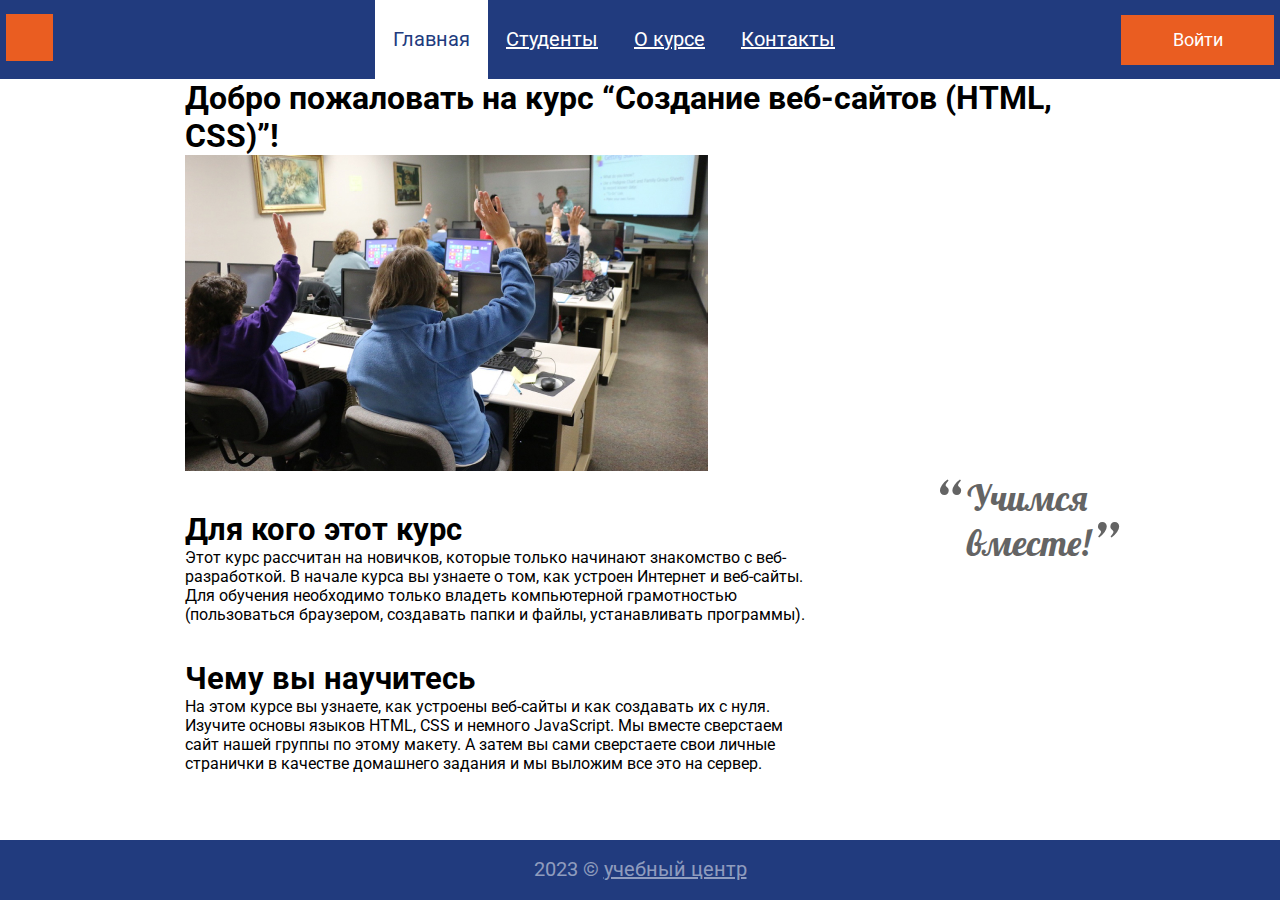
<file: index.html>
<!DOCTYPE html>
<html lang="ru">

<head>
    <link rel="preconnect" href="https://fonts.googleapis.com">
    <link rel="preconnect" href="https://fonts.gstatic.com" crossorigin>
    <link href="https://fonts.googleapis.com/css2?family=Lobster&family=Roboto:wght@400;700&display=swap"
        rel="stylesheet">
    <link rel="shortcut icon" href="img/favicon.png" type="image/png">
    <meta charset="UTF-8">
    <meta http-equiv="X-UA-Compatible" content="IE=edge">
    <meta name="viewport" content="width=device-width, initial-scale=1.0">
    <title>Главная</title>
    <link rel="stylesheet" href="style.css">
</head>

<body>
    <div class="all">
        <header class="header">
            <a class="logo" href="index.html">
                <img src="img/logo.svg" alt="logotype">
            </a>
            <nav>
                <ul class="menu">
                    <li class="menu__list"><a class="menu__link menu__link_active" href="index.html">Главная</a></li>
                    <li class="menu__list"><a class="menu__link" href="students.html">Студенты</a></li>
                    <li class="menu__list"><a class="menu__link" href="about.html">О курсе</a></li>
                    <li class="menu__list"><a class="menu__link" href="contacts.html">Контакты</a></li>
                </ul>
            </nav>
            <a class="button" href="#">Войти</a>
        </header>
        <main class="content">
            <h1 class="title">Добро пожаловать на курс “Создание веб-сайтов (HTML, CSS)”!</h1>
            <img src="img/contentphoto.jpg" alt="главное фото">
            <div class="content__info">
                <div class="content__section">
                    <div class="content__article">
                        <h3 class="subtitle">Для кого этот курс</h3>
                        <p class="about__text">
                            Этот курс рассчитан на новичков, которые только начинают знакомство с веб-разработкой. В
                            начале
                            курса вы узнаете о том, как устроен Интернет и веб-сайты.
                            Для обучения необходимо только владеть компьютерной грамотностью (пользоваться браузером,
                            создавать папки и файлы, устанавливать программы).
                        </p>
                    </div>
                    <div class="content__article">
                        <h3 class="subtitle">Чему вы научитесь</h3>
                        <p class="about__text">
                            На этом курсе вы узнаете, как устроены веб-сайты и как создавать их с нуля. Изучите основы
                            языков HTML, CSS и немного JavaScript. Мы вместе сверстаем сайт нашей группы по этому
                            макету. А
                            затем вы сами сверстаете свои личные странички в качестве домашнего задания и мы выложим все
                            это
                            на сервер.
                        </p>
                    </div>
                </div>
                <h2 class="heading">
                    <span class="quotation-marks quotation-marks_left">“</span>
                    Учимся
                    вместе!
                    <span class="quotation-marks quotation-marks_right">”</span>
                </h2>
            </div>
        </main>
    </div>
    <footer class="footer">
        <p>2023 &copy; <a class="footer__text" href="#">учебный центр</a></p>
    </footer>


    <div class="button_border">
        <form action="#">
        <p class="button_border_text">Войти на сайт</p>
        <p><input class="button_border_login" name="login" placeholder="Логин"></p>
        <p><input class="button_border_pass" name="pass" type="password" placeholder="Пароль"></p>
        <p class="button_border_submit_p"><a class="button_border_submit" href="#">Войти</a></p>
    </form>
    </div>
    



    <script>
        //         alert('Здравствуйте!')
        //         let userName = prompt('Как вас зовут?');
        //         alert(`Добро пожаловать на сайт ${userName}
        // и
        // удачного вам дня!!!`)

        const buttonEl = document.querySelector('.button');
        const blockEl = document.querySelector('.button_border');
        const buttonEK = document.querySelector('.button_border_submit');

        buttonEl.addEventListener('click', function (e) {
            blockEl.classList.toggle('visible')
        });

        buttonEK.addEventListener('click', function (e) {
            blockEl.classList.toggle('visible')
        });

    </script>
</body>

</html>
</file>
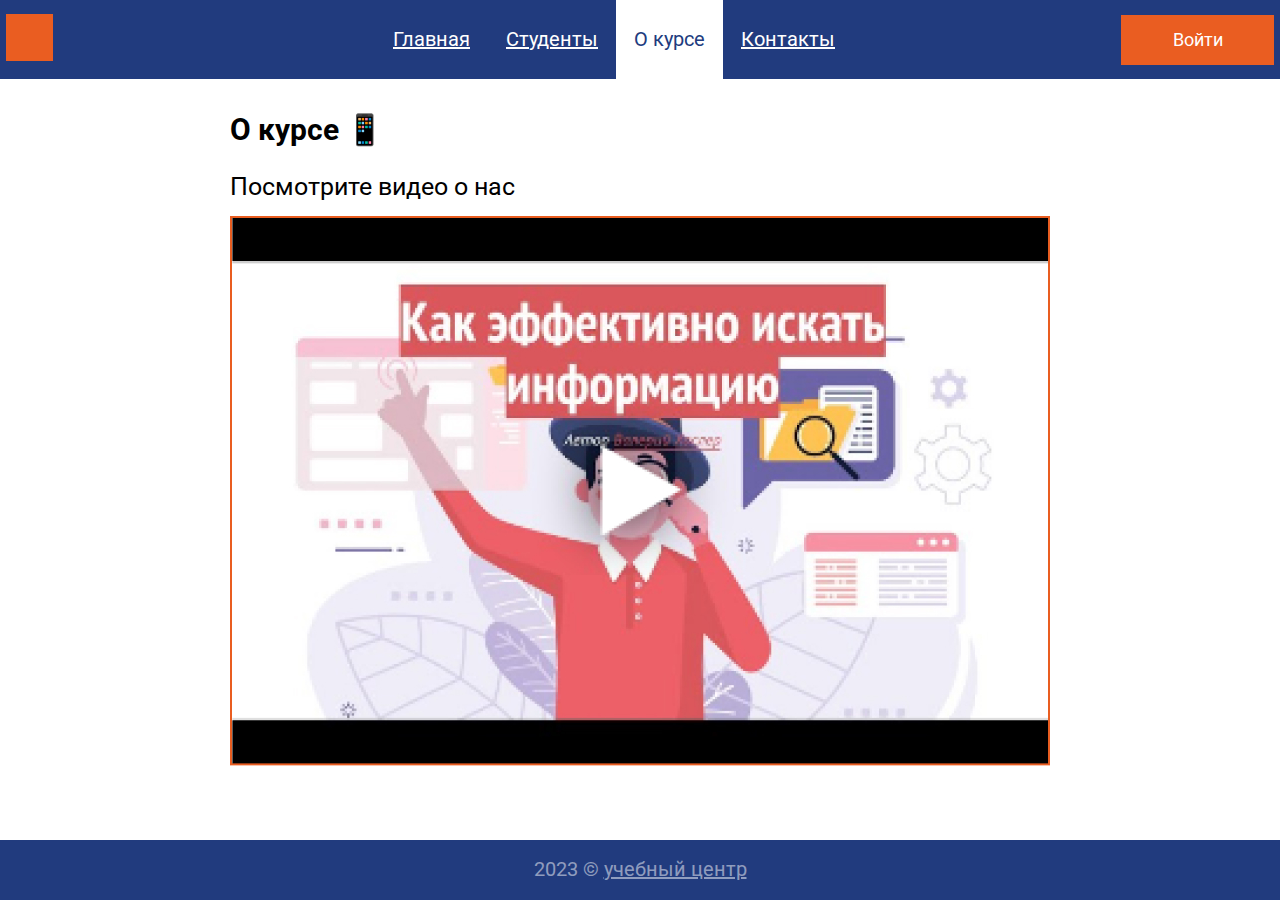
<file: about.html>
<!DOCTYPE html>
<html lang="ru">

<head>
    <link rel="preconnect" href="https://fonts.googleapis.com">
    <link rel="preconnect" href="https://fonts.gstatic.com" crossorigin>
    <link href="https://fonts.googleapis.com/css2?family=Lobster&family=Roboto:wght@400;700&display=swap"
        rel="stylesheet">
    <link rel="shortcut icon" href="img/favicon.png" type="image/png">
    <meta charset="UTF-8">
    <meta http-equiv="X-UA-Compatible" content="IE=edge">
    <meta name="viewport" content="width=device-width, initial-scale=1.0">
    <title>О курсе</title>
    <link rel="stylesheet" href="style.css">
</head>

<body>
    <div class="all">
        <header class="header">
            <a class="logo" href="index.html">
                <img src="img/logo.svg" alt="logotype">
            </a>
            <nav>
                <ul class="menu">
                    <li class="menu__list"><a class="menu__link" href="index.html">Главная</a></li>
                    <li class="menu__list"><a class="menu__link" href="students.html">Студенты</a></li>
                    <li class="menu__list"><a class="menu__link menu__link_active" href="about.html">О курсе</a></li>
                    <li class="menu__list"><a class="menu__link" href="contacts.html">Контакты</a></li>
                </ul>
            </nav>
            <a class="button" href="#">Войти</a>
        </header>
        <nav class="content_abaut">
            <p class="title_abaut">
                О курсе 📱
            </p>
            <p class="text_abaut">
                Посмотрите видео о нас
            </p>
            <p class="img_abaut"><img src="img/video.jpg" alt="Как эффективно искать информацию"></p>
        </nav>
    </div>
    <div class="button_border">
        <form action="#">
            <p class="button_border_text">Войти на сайт</p>
            <p><input class="button_border_login" name="login" placeholder="Логин"></p>
            <p><input class="button_border_pass" name="pass" type="password" placeholder="Пароль"></p>
            <p class="button_border_submit_p"><a class="button_border_submit" href="#">Войти</a></p>
        </form>
    </div>
    <footer class="footer">
        <p>2023 &copy; <a class="footer__text" href="#">учебный центр</a></p>
    </footer>
    <script>
        const buttonEl = document.querySelector('.button');
        const blockEl = document.querySelector('.button_border');
        const buttonEK = document.querySelector('.button_border_submit');

        buttonEl.addEventListener('click', function (e) {
            blockEl.classList.toggle('visible')
        });

        buttonEK.addEventListener('click', function (e) {
            blockEl.classList.toggle('visible')
        });

    </script>
</body>

</html>
</file>
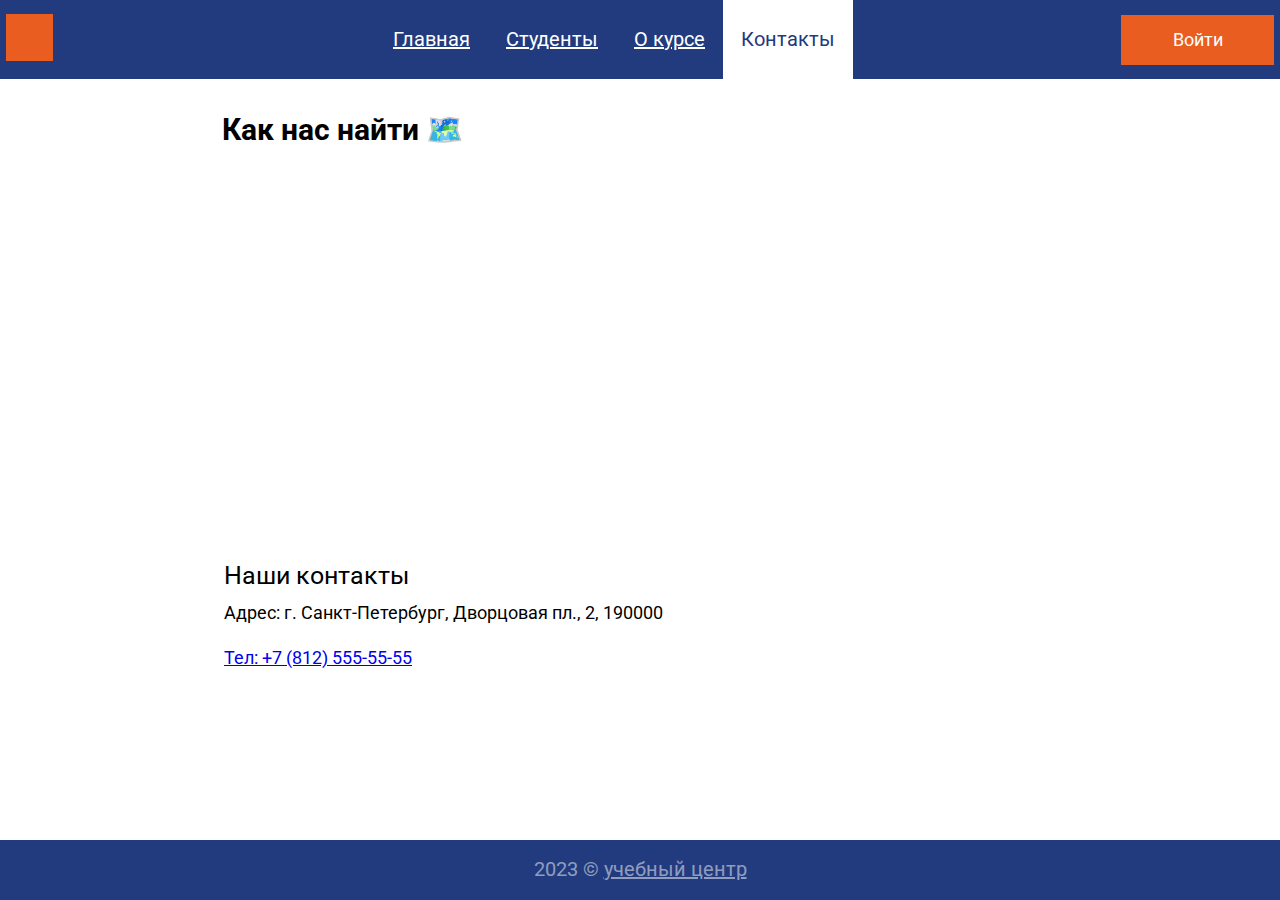
<file: contacts.html>
<!DOCTYPE html>
<html lang="ru">

<head>
    <link rel="preconnect" href="https://fonts.googleapis.com">
    <link rel="preconnect" href="https://fonts.gstatic.com" crossorigin>
    <link href="https://fonts.googleapis.com/css2?family=Lobster&family=Roboto:wght@400;700&display=swap"
        rel="stylesheet">
    <link rel="shortcut icon" href="img/favicon.png" type="image/png">
    <meta charset="UTF-8">
    <meta http-equiv="X-UA-Compatible" content="IE=edge">
    <meta name="viewport" content="width=device-width, initial-scale=1.0">
    <title>Контакты</title>
    <link rel="stylesheet" href="style.css">
</head>

<body>
    <div class="all">
        <header class="header">
            <a class="logo" href="index.html">
                <img src="img/logo.svg" alt="logotype">
            </a>
            <nav>
                <ul class="menu">
                    <li class="menu__list"><a class="menu__link" href="index.html">Главная</a></li>
                    <li class="menu__list"><a class="menu__link" href="students.html">Студенты</a></li>
                    <li class="menu__list"><a class="menu__link" href="about.html">О курсе</a></li>
                    <li class="menu__list"><a class="menu__link menu__link_active" href="contacts.html">Контакты</a>
                    </li>
                </ul>
            </nav>
            <a class="button" href="#">Войти</a>
        </header>
        <nav class="contakt_nav">
            <div class="title_contakt_head">
                Как нас найти 🗺️️
            </div>
            <main class="contacts_main">
                <iframe
                    src="https://www.google.com/maps/embed?pb=!1m18!1m12!1m3!1d256138.44084402852!2d29.94411949424637!3d59.897595761424355!2m3!1f0!2f0!3f0!3m2!1i1024!2i768!4f13.1!3m3!1m2!1s0x4696378cc74a65ed%3A0x6dc7673fab848eff!2z0KHQsNC90LrRgi3Qn9C10YLQtdGA0LHRg9GA0LM!5e0!3m2!1sru!2sru!4v1677337408435!5m2!1sru!2sru"
                    width="100%" height="370" style="border:0;" allowfullscreen="" loading="lazy"
                    referrerpolicy="no-referrer-when-downgrade"></iframe>
            </main>
            <div class="text_contakt">
                <p class="text_contakt_title">Наши контакты</p>
                <p class="text_contakt_text">Адрес: г. Санкт-Петербург, Дворцовая пл., 2, 190000
                    <a href="tel:+78125555555">Тел: +7 (812) 555-55-55</a>
                </p>
            </div>
        </nav>
    </div>
    <footer class="footer">
        <p>2023 &copy; <a class="footer__text" href="#">учебный центр</a></p>
    </footer>
    <div class="button_border">
        <form action="#">
            <p class="button_border_text">Войти на сайт</p>
            <p><input class="button_border_login" name="login" placeholder="Логин"></p>
            <p><input class="button_border_pass" name="pass" type="password" placeholder="Пароль"></p>
            <p class="button_border_submit_p"><a class="button_border_submit" href="#">Войти</a></p>
        </form>
    </div>
    <script>
        const buttonEl = document.querySelector('.button');
        const blockEl = document.querySelector('.button_border');
        const buttonEK = document.querySelector('.button_border_submit');

        buttonEl.addEventListener('click', function (e) {
            blockEl.classList.toggle('visible')
        });

        buttonEK.addEventListener('click', function (e) {
            blockEl.classList.toggle('visible')
        });

    </script>
</body>

</html>
</file>
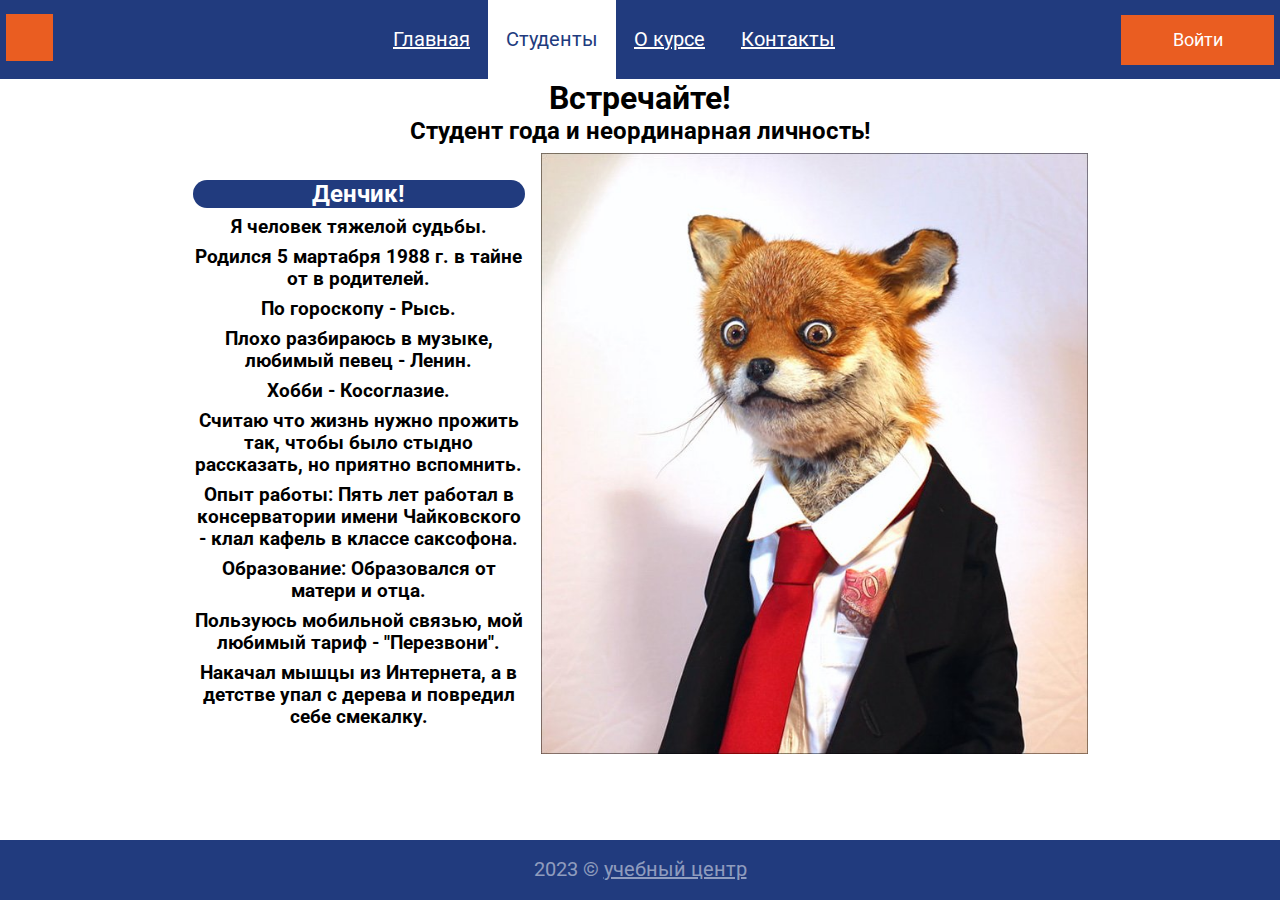
<file: my_card.html>
<!DOCTYPE html>
<html lang="ru">

<head>
    <link rel="preconnect" href="https://fonts.googleapis.com">
    <link rel="preconnect" href="https://fonts.gstatic.com" crossorigin>
    <link href="https://fonts.googleapis.com/css2?family=Lobster&family=Roboto:wght@400;700&display=swap"
        rel="stylesheet">
    <link rel="shortcut icon" href="img/favicon.png" type="image/png">
    <meta charset="UTF-8">
    <meta http-equiv="X-UA-Compatible" content="IE=edge">
    <meta name="viewport" content="width=device-width, initial-scale=1.0">
    <title>Моя карточка</title>
    <link rel="stylesheet" href="style.css">
</head>

<body>
    <div class="all">
        <header class="header">
            <a class="logo" href="index.html">
                <img src="img/logo.svg" alt="logotype">
            </a>
            <nav>
                <ul class="menu">
                    <li class="menu__list"><a class="menu__link" href="index.html">Главная</a></li>
                    <li class="menu__list"><a class="menu__link menu__link_active" href="students.html">Студенты</a></li>
                    <li class="menu__list"><a class="menu__link" href="about.html">О курсе</a></li>
                    <li class="menu__list"><a class="menu__link" href="contacts.html">Контакты</a></li>
                </ul>
            </nav>
            <a class="button" href="#">Войти</a>
        </header>
        <main class="content__my_card">
            <h1 class="title__my_card"> Встречайте!</h1>
            <h2 class="title__my_card"> Студент года и неординарная личность!</h2>
            <div class="biography__my_card">
                <div class="biography">
                    <h2 class="text__my_card text__my_card_one">Денчик!</h2>
                    <h3 class="text__my_card">Я человек тяжелой судьбы.
                    </h3>
                    <h3 class="text__my_card">Родился 5 мартабря 1988 г. в тайне от в родителей.
                    </h3>
                    <h3 class="text__my_card">По гороскопу - Рысь.
                    </h3>
                    <h3 class="text__my_card">Плохо разбираюсь в музыке, любимый певец - Ленин.
                    </h3>
                    <h3 class="text__my_card">Хобби - Косоглазие.
                    </h3>
                    <h3 class="text__my_card">Считаю что жизнь нужно прожить так, чтобы было стыдно рассказать, но
                        приятно вспомнить.
                    </h3>
                    <h3 class="text__my_card">Опыт работы: Пять лет работал в консерватории имени Чайковского - клал
                        кафель в классе саксофона.
                    </h3>
                    <h3 class="text__my_card">Образование: Образовался от матери и отца.
                    </h3>
                    <h3 class="text__my_card">Пользуюсь мобильной связью, мой любимый тариф - "Перезвони".
                    </h3>
                    <h3 class="text__my_card">Накачал мышцы из Интернета, а в детстве упал с дерева и повредил себе
                        смекалку.
                    </h3>
                </div>
                <img class="foto__my_card" src="img/my_foto.jpg" alt="мое фото">
            </div>
        </main>
    </div>
    <footer class="footer">
        <p>2023 &copy; <a class="footer__text" href="#">учебный центр</a></p>
    </footer>


    <div class="button_border">
        <form action="#">
            <p class="button_border_text">Войти на сайт</p>
            <p><input class="button_border_login" name="login" placeholder="Логин"></p>
            <p><input class="button_border_pass" name="pass" type="password" placeholder="Пароль"></p>
            <p class="button_border_submit_p"><a class="button_border_submit" href="#">Войти</a></p>
        </form>
    </div>




    <script>
        //         alert('Здравствуйте!')
        //         let userName = prompt('Как вас зовут?');
        //         alert(`Добро пожаловать на сайт ${userName}
        // и
        // удачного вам дня!!!`)

        const buttonEl = document.querySelector('.button');
        const blockEl = document.querySelector('.button_border');
        const buttonEK = document.querySelector('.button_border_submit');

        buttonEl.addEventListener('click', function (e) {
            blockEl.classList.toggle('visible')
        });

        buttonEK.addEventListener('click', function (e) {
            blockEl.classList.toggle('visible')
        });

    </script>
</body>

</html>
</file>
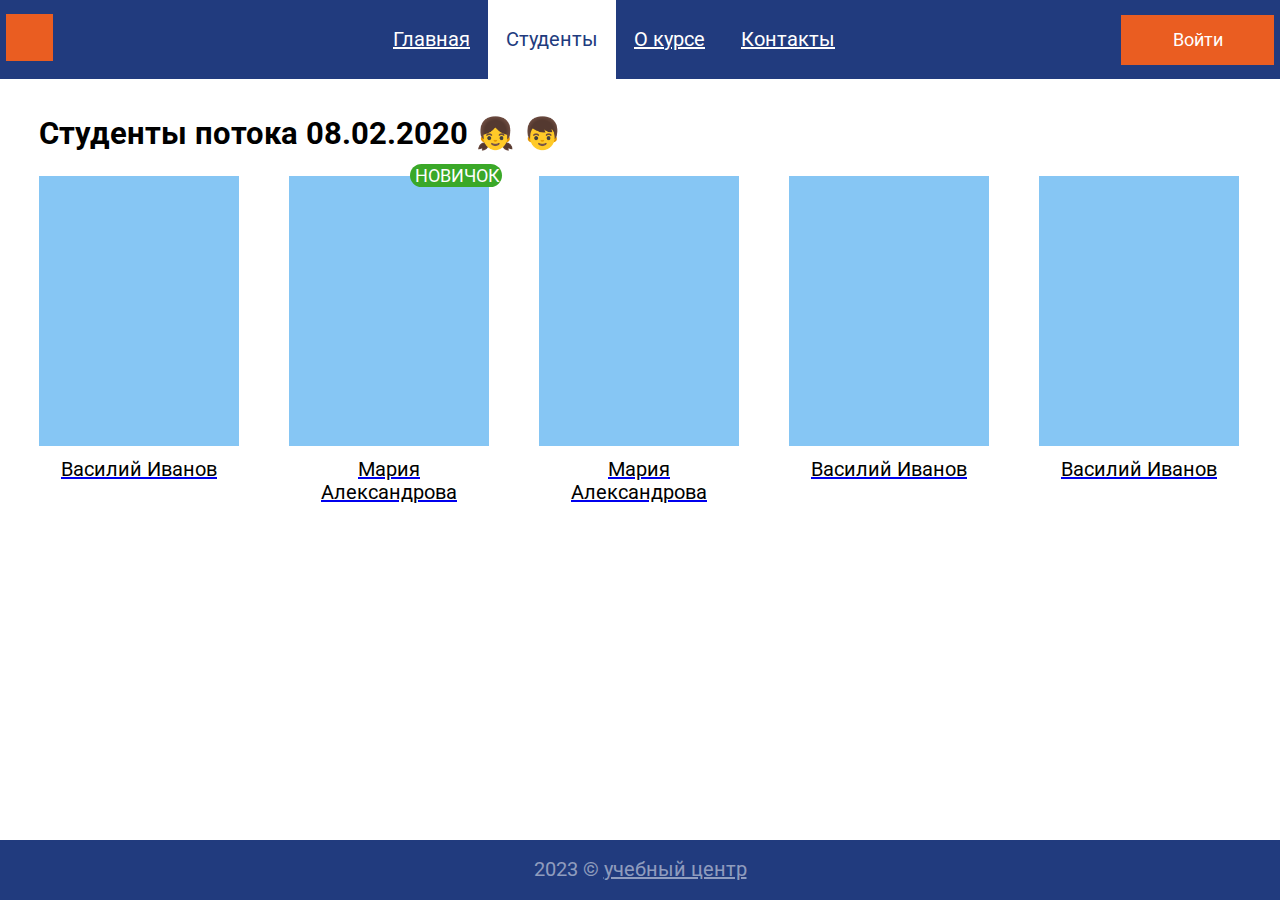
<file: students.html>
<!DOCTYPE html>
<html lang="ru">

<head>
    <link rel="preconnect" href="https://fonts.googleapis.com">
    <link rel="preconnect" href="https://fonts.gstatic.com" crossorigin>
    <link href="https://fonts.googleapis.com/css2?family=Lobster&family=Roboto:wght@400;700&display=swap"
        rel="stylesheet">
    <link rel="shortcut icon" href="img/favicon.png" type="image/png">
    <meta charset="UTF-8">
    <meta http-equiv="X-UA-Compatible" content="IE=edge">
    <meta name="viewport" content="width=device-width, initial-scale=1.0">
    <title>Студенты</title>

    <link rel="stylesheet" href="style.css">
</head>

<body>
    <div class="all">
        <header class="header">
            <a class="logo" href="index.html">
                <img src="img/logo.svg" alt="logotype">
            </a>
            <nav>
                <ul class="menu">
                    <li class="menu__list"><a class="menu__link" href="index.html">Главная</a></li>
                    <li class="menu__list"><a class="menu__link menu__link_active" href="students.html">Студенты</a>
                    </li>
                    <li class="menu__list"><a class="menu__link" href="about.html">О курсе</a></li>
                    <li class="menu__list"><a class="menu__link" href="contacts.html">Контакты</a></li>
                </ul>
            </nav>
            <a class="button" href="#">Войти</a>
        </header>
        <main class="content-students">
            <h2 class="subtitle">Студенты потока 08.02.2020 &#128103; &#128102;</h2>
            <div class="students">
                <a href="my_card.html" class="student">
                    <img width="200" height="270" src="img/student.jpg" alt="студент 1">
                    <p class="student__name">Василий Иванов</p>
                </a>
                <a href="my_card.html" class="student">
                    <img width="200" height="270" src="img/student.jpg" alt="студент 1">
                    <p class="student__name">Мария Александрова</p>
                    <p class="student__new">новичок</p>
                </a>
                <a href="my_card.html" class="student">
                    <img width="200" height="270" src="img/student.jpg" alt="студент 1">
                    <p class="student__name">Мария Александрова</p>
                </a>
                <a href="my_card.html" class="student">
                    <img width="200" height="270" src="img/student.jpg" alt="студент 1">
                    <p class="student__name">Василий Иванов</p>
                </a>
                <a href="my_card.html" class="student">
                    <img width="200" height="270" src="img/student.jpg" alt="студент 1">
                    <p class="student__name">Василий Иванов</p>
                </a>
            </div>
        </main>
    </div>
    <footer class="footer">
        <p>2023 &copy; <a class="footer__text" href="#">учебный центр</a></p>
    </footer>
    <div class="button_border">
        <form action="#">
            <p class="button_border_text">Войти на сайт</p>
            <p><input class="button_border_login" name="login" placeholder="Логин"></p>
            <p><input class="button_border_pass" name="pass" type="password" placeholder="Пароль"></p>
            <p class="button_border_submit_p"><a class="button_border_submit" href="#">Войти</a></p>
        </form>
    </div>
    <script>
        const buttonEl = document.querySelector('.button');
        const blockEl = document.querySelector('.button_border');
        const buttonEK = document.querySelector('.button_border_submit');

        buttonEl.addEventListener('click', function (e) {
            blockEl.classList.toggle('visible')
        });

        buttonEK.addEventListener('click', function (e) {
            blockEl.classList.toggle('visible')
        });

    </script>
</body>

</html>
</file>
<file: style.css>
* {
    margin: 0;
    padding: 0;
}

body {
    font-family: 'Roboto', sans-serif;
    min-height: 100vh;
    display: flex;
    flex-direction: column;
}

img {
    max-width: 100%;
}

.all {
    flex-grow: 1;
}

.header {
    background: #213B7E;
    display: flex;
    flex-direction: row;
    flex-wrap: wrap;
    justify-content: space-between;
    align-items: center;
    padding-left: calc(50% - 1268px / 2);
    padding-right: calc(50% - 1268px / 2);
    position: relative;
}

.menu {
    display: flex;
    list-style-type: none;
    margin-left: 54px;
}

.menu__link {
    font-style: normal;
    font-weight: 400;
    font-size: 20px;
    line-height: 23px;
    text-decoration-line: underline;
    color: #FFFFFF;
    padding: 28px 18px;
    display: block;
}

.menu__link_active {
    color: #213B7E;
    background-color: #fff;
    text-decoration: none;
}

.button {
    width: 153px;
    height: 50px;
    display: flex;
    justify-content: center;
    align-items: center;
    background: #EA5D21;
    font-style: normal;
    font-weight: 400;
    font-size: 18px;
    line-height: 21px;
    color: #fff;
    text-decoration: none;
}

.content {
    padding-left: calc(50% - 911px / 2);
    padding-right: calc(50% - 911px / 2);
}

.content__info {
    display: flex;
    justify-content: space-between;
}

.content__section {
    width: 634px;
}

.heading {
    position: relative;
    width: 129px;
    font-family: 'Lobster', cursive;
    font-style: normal;
    font-weight: 400;
    font-size: 36px;
    line-height: 45px;
    color: #646464;
}

.quotation-marks {
    font-size: 64px;
}

.quotation-marks_left {
    position: absolute;
    left: -33px;
    top: 7px;
}

.quotation-marks_right {
    position: absolute;
    top: 50px;
    right: -22px;
}

.footer {
    background: #213B7E;
    padding-top: 18px;
    padding-bottom: 19px;
    text-align: center;
    font-style: normal;
    font-weight: 400;
    font-size: 20px;
    line-height: 23px;
    color: rgba(255, 255, 255, 0.5);
    margin-top: 32px;
}

.footer__text {
    color: rgba(255, 255, 255, 0.5);
}

/* Students */
.content-students {
    padding-left: calc(50% - 1202px / 2);
    padding-right: calc(50% - 1202px / 2);
}

.subtitle {
    font-style: normal;
    font-weight: 700;
    font-size: 31px;
    line-height: 36px;
    color: #000000;
    margin-top: 37px;
}

.students {
    margin-top: 24px;
    display: flex;
    flex-wrap: wrap;
    gap: 50px;
}

.student {
    width: 200px;
    position: relative;
}

.student__new {
    position: absolute;
    top: -12px;
    right: -13px;
    font-style: normal;
    font-weight: 400;
    font-size: 18px;
    line-height: 21px;
    color: #FFFFFF;
    background: #3AA828;
    border-radius: 20px;
    padding: 1px 2px 1px 5px;
    text-transform: uppercase;
}

.student__name {
    font-style: normal;
    font-weight: 400;
    font-size: 20px;
    line-height: 23px;
    color: #000000;
    text-align: center;
    margin-top: 8px;
}

/* about */
.title_abaut {
    font-style: normal;
    font-weight: 700;
    font-size: 30px;
    line-height: 35px;
    color: #000000;
    margin-top: 33px;
    margin-bottom: 25px;
}

.text_abaut {
    font-family: 'Roboto';
    font-style: normal;
    font-weight: 400;
    font-size: 25px;
    line-height: 29px;
    color: #000000;
}

.img_abaut {
    margin-top: 15px;
}

.content_abaut {
    padding-left: calc(50% - 820px / 2);
    padding-right: calc(50% - 820px / 2);
}

/* contakt */
.contakt_nav {
    padding-left: calc(50% - 1268px / 2);
    padding-right: calc(50% - 1268px / 2);
}

.title_contakt_head {
    font-style: normal;
    font-weight: 700;
    font-size: 30px;
    line-height: 35px;
    color: #000000;
    margin-top: 33px;
    margin-bottom: 25px;
    padding-left: 216px;
}

.contacts_main {
    padding-left: 16px;
}

.text_contakt {
    padding-left: 218px;
}

.text_contakt_title {
    font-style: normal;
    font-weight: 400;
    font-size: 25px;
    line-height: 29px;
    color: #000000;
    margin-top: 15px;
}

.text_contakt_text {
    font-style: normal;
    font-weight: 400;
    font-size: 18px;
    line-height: 21px;
    color: #000000;
    width: 439px;
    height: 63px;
    line-height: 2.5
}

.button_border {
    width: 500px;
    background: #FFFFFF;
    border: 1px solid #213B7E;
    position: absolute;
    margin-left: calc(50% - 500px / 2);
    margin-right: calc(50% - 500px / 2);
    margin-top: 109px;
    display: none;
}

.button_border_text {
    margin-top: 26px;
    margin-bottom: 36px;
    text-align: center;
    font-weight: 400;
    font-size: 24px;
    line-height: 28px;
}

.button_border_login,
.button_border_pass {
    margin: 0px 28px 56px 28px;
    width: 428px;
    height: 55px;
    background: #FFFFFF;
    border: 1px solid #808080;
    font-weight: 400;
    font-size: 24px;
    line-height: 28px;
    color: #808080;
    text-align: left;
    padding-left: 8px;
    padding-right: 8px;
    outline: none;
}

.button_border_submit {
    width: 153px;
    height: 50px;
    display: flex;
    justify-content: center;
    align-items: center;
    background: #EA5D21;
    font-style: normal;
    font-weight: 400;
    font-size: 18px;
    line-height: 21px;
    color: #fff;
    text-decoration: none;
}

.button_border_submit_p {
    display: flex;
    justify-content: center;
    margin-bottom: 56px;
}

.visible {
    display: block;
}

.menu__link:hover {
    color: #213B7E;
    background-color: #fff;
    text-decoration: none;
    transition: 0.8s;
}

.button:hover,
.button_border_submit:hover {
    background: #fff;
    color: #EA5D21;
    transition: 1s;
    border-radius: 50%;
}

.button_border_submit:hover {
    background: #213B7E;
    ;
    color: #fff;
}

/* my_card */

.content__my_card {
    padding-left: calc(50% - 911px / 2);
    padding-right: calc(50% - 911px / 2);
}

.title__my_card,
.text__my_card_one,
.text__my_card {
    text-align: center;
}

.biography__my_card {
    display: flex;
    align-items: center;
}

.text__my_card {
    margin: 8px;
    
}

.foto__my_card {
    width: 60%;
    height: 60%;
    padding: 8px;
}

.text__my_card_one {
    background-color: #213B7E;
    color: #fff;
    border-radius: 40px;
}


/* Стили адаптив */
/* Стили для планшета */
@media (max-width: 1024px) {
    .header {
        padding-left: 32px;
        padding-right: 32px;
    }

    .menu {
        margin-left: 0;
    }

    .menu__link {
        font-size: 18px;
        padding: 20px 14px;
    }

    .content,
    .content-students {
        padding-left: calc(50% - 732px /2);
        padding-right: calc(50% - 732px /2);
    }

    .content__section {
        width: 70%;
    }

    .content__info {
        align-items: center;
    }

    .title_contakt_head {
        text-align: center;
        padding: 0;
    }

    .text_contakt,
    .text_contakt_title {
        text-align: center;
        padding-left: 0;
    }

    .text_contakt_text {
        padding-left: 0;
        width: 100%;
    }
}

/* Стили для мобилок */
@media (max-width: 767px) {
    .header {
        padding-left: 0;
        padding-right: 16px;
    }

    .menu {
        flex-direction: column;
    }

    .logo {
        display: none;
    }

    .content,
    .content-students {
        padding-left: 16px;
        padding-right: 16px;
    }

    .content__info {
        flex-wrap: wrap;
        justify-content: center;
        gap: 32px;
        text-align: center;
    }

    .content__section {
        width: 90%;
    }

    .students {
        justify-content: center;
    }

    .subtitle,
    .title {
        text-align: center;
    }

    .title_contakt_head {
        text-align: center;
        padding: 0;
    }

    .text_contakt,
    .text_contakt_title {
        text-align: center;
        padding-left: 0;
    }

    .text_contakt_text {
        padding-left: 0;
        width: 100%;
    }

    .button_border {
        width: 300px;
        margin-left: calc(50% - 300px / 2);
        margin-right: calc(50% - 300px / 2);
        margin-top: 309px;
    }

    .button_border_login,
    .button_border_pass {
        width: 85%;
        margin-left: 14px;
        margin-right: 14px;
    }

    .biography__my_card {
        flex-direction: column-reverse;
    }
}
</file>
